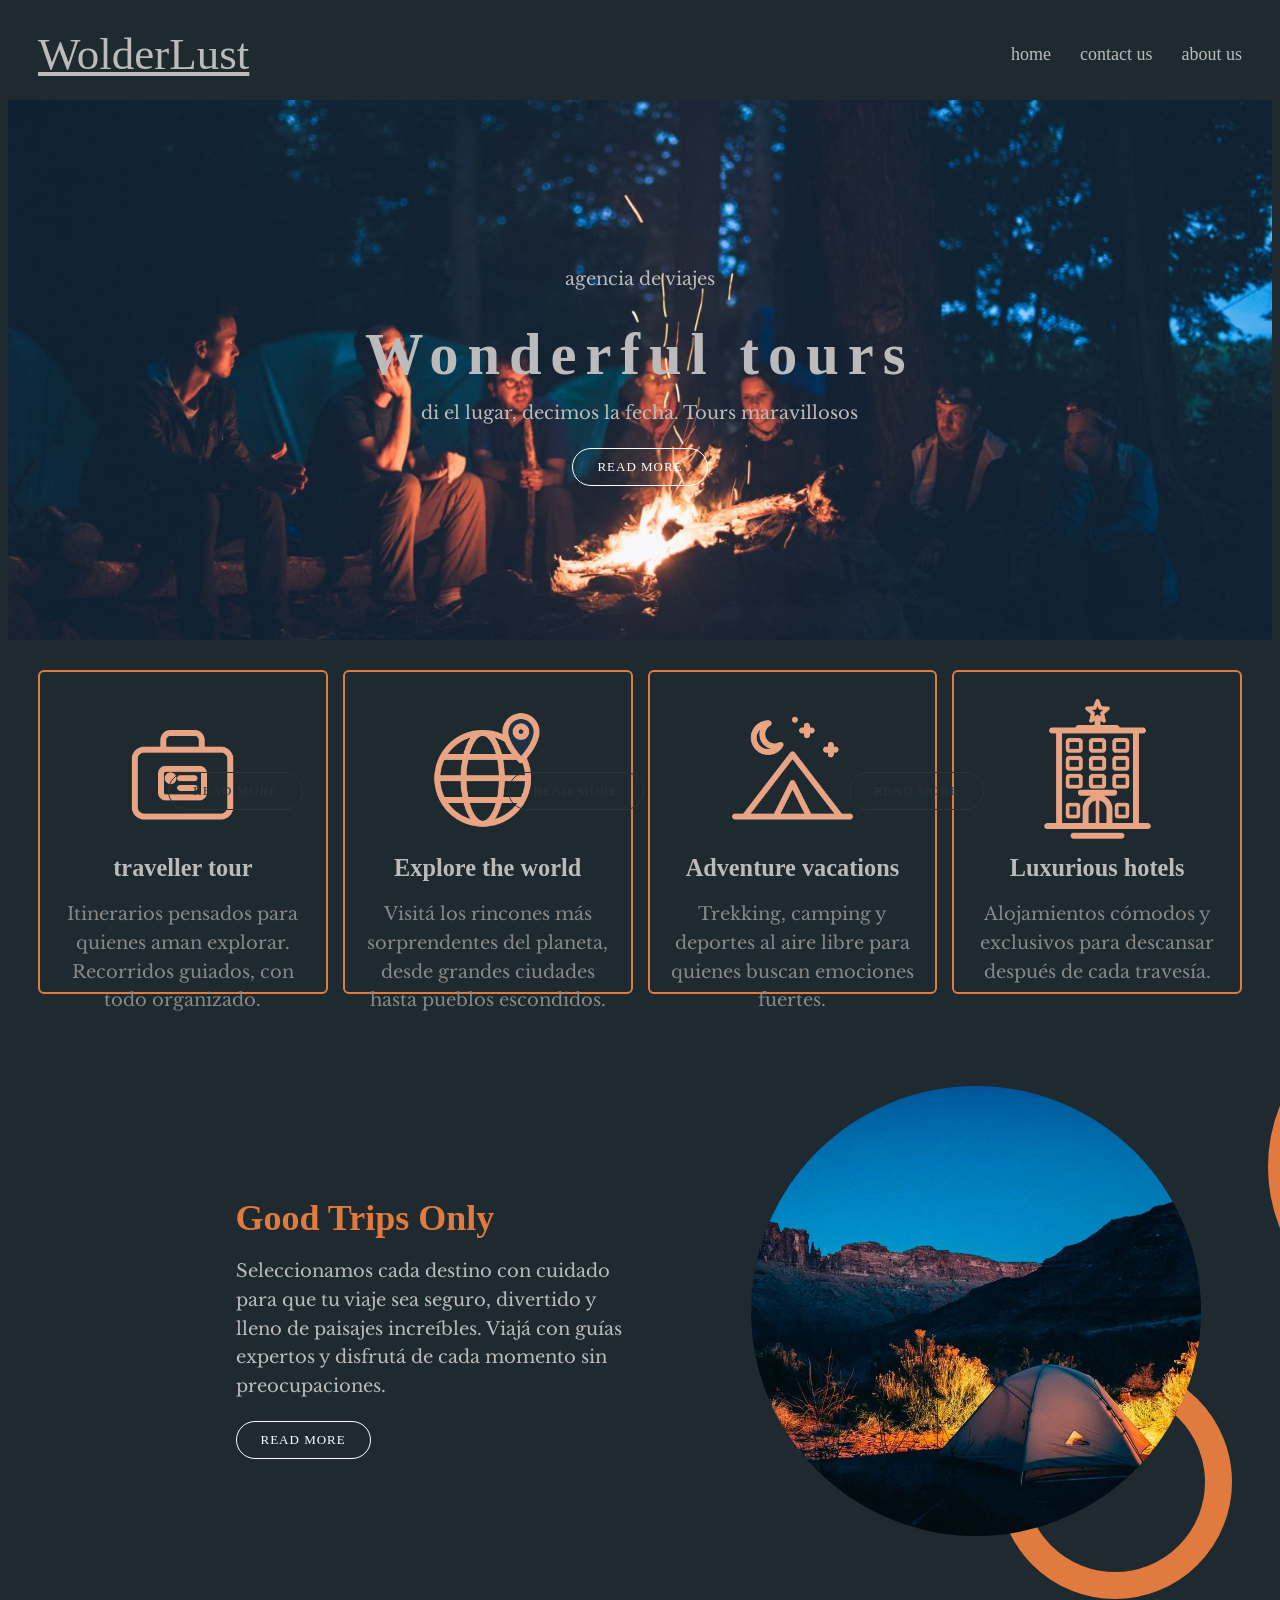
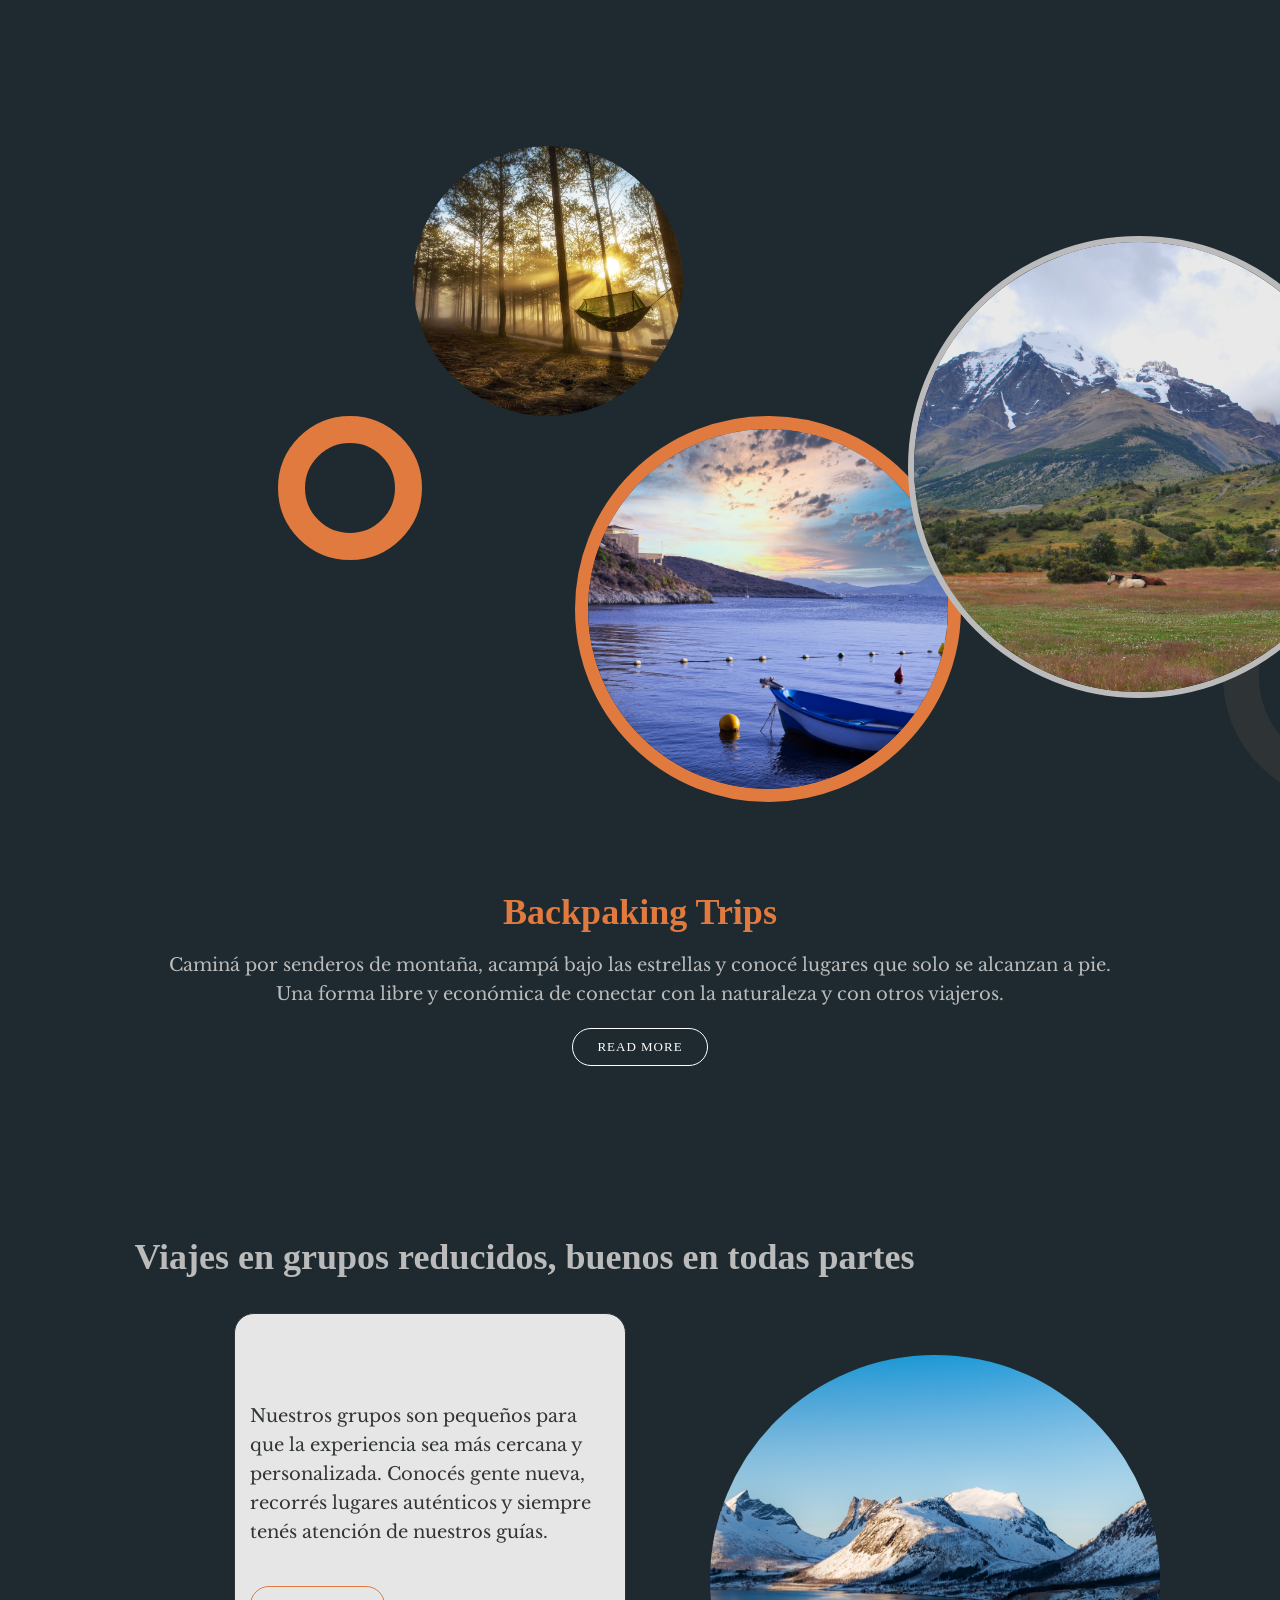
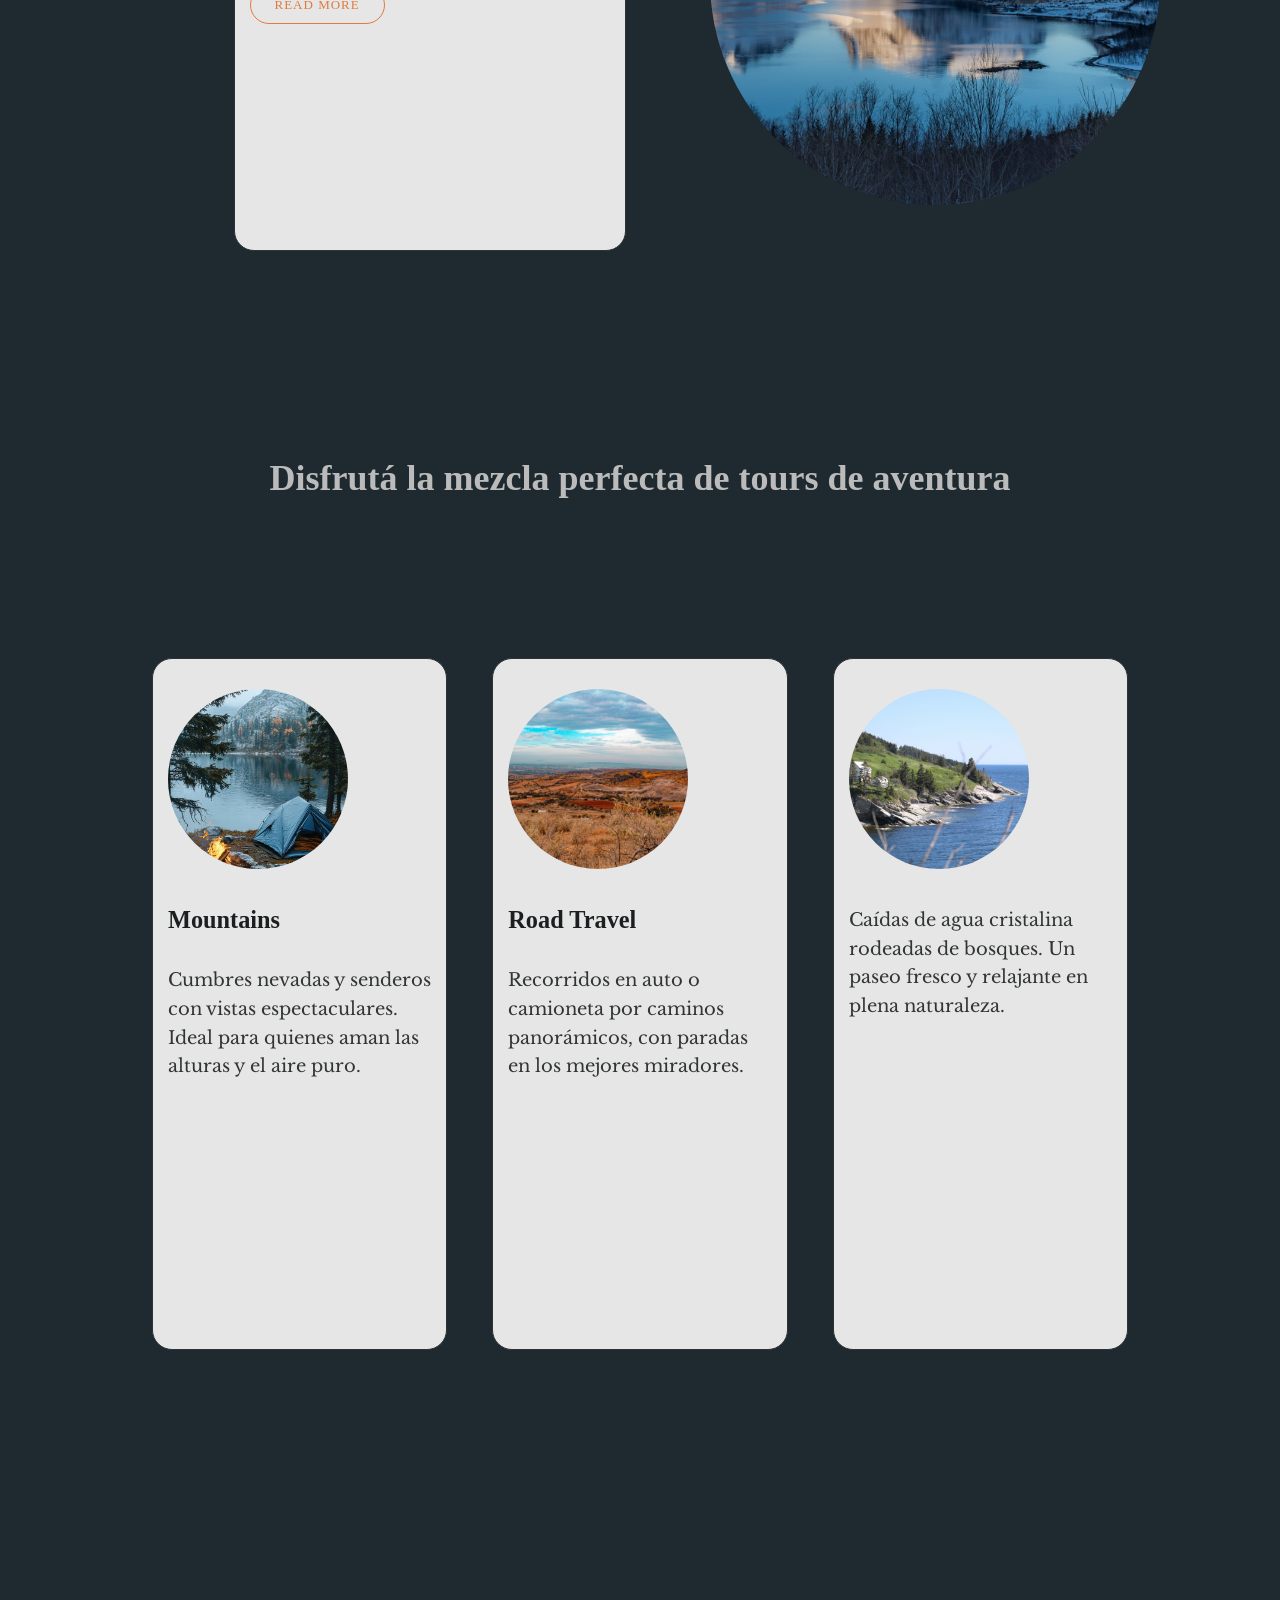
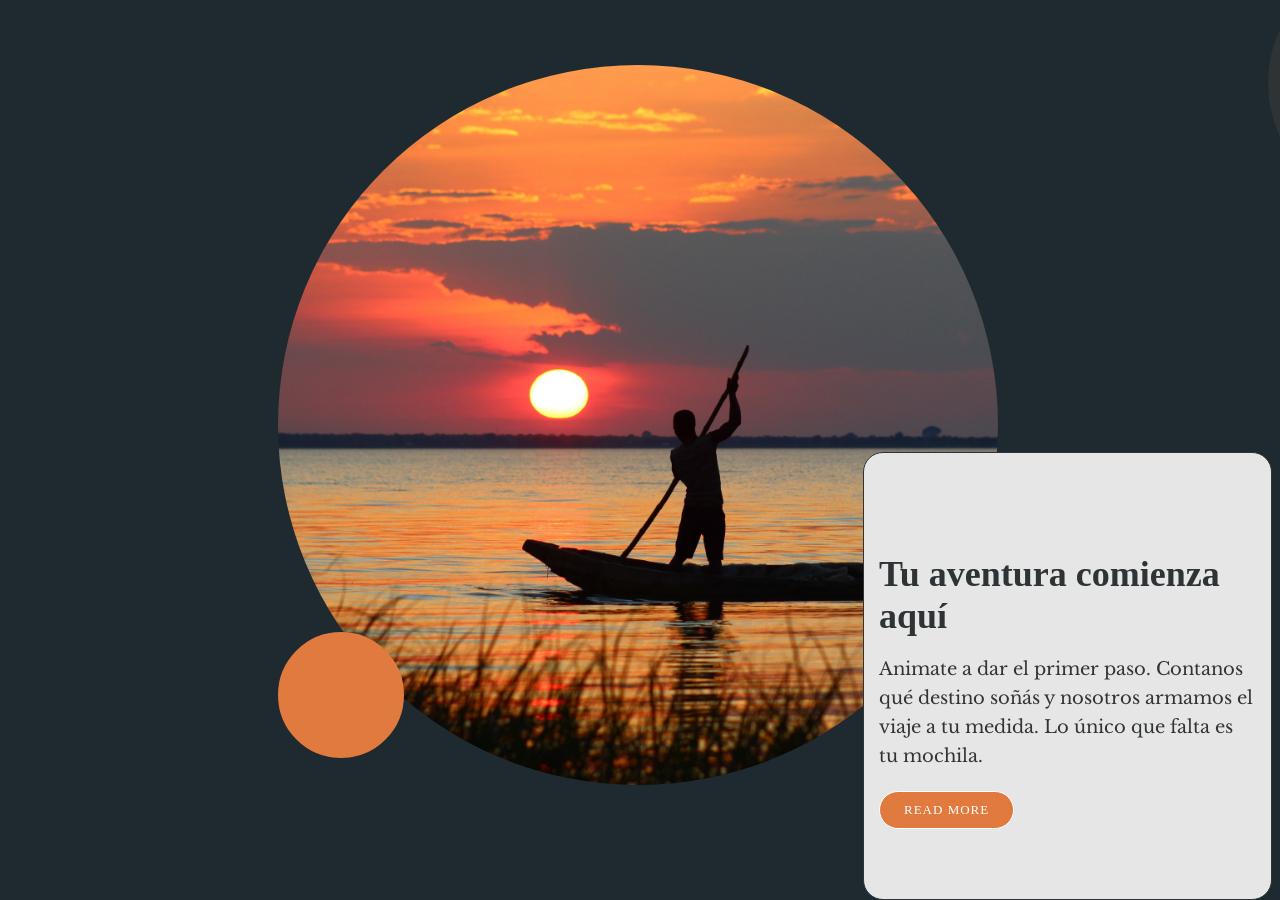
<file: index.html>
<!DOCTYPE html>
<html lang="en">
<head>
    <meta charset="UTF-8">
    <meta name="viewport" content="width=device-width, initial-scale=1.0">
    <title>Wanderluts</title>
    <link rel="stylesheet" href="css/global.css">
    <link rel="stylesheet" href="css/headers.css">
    <link rel="stylesheet" href="css/circulos_cartas.css">
    <link rel="stylesheet" href="css/secciones.css">
    <link rel="preconnect" href="https://fonts.googleapis.com">
    <link rel="preconnect" href="https://fonts.gstatic.com" crossorigin>
    <link href="https://fonts.googleapis.com/css2?family=Libre+Baskerville:ital,wght@0,400..700;1,400..700&family=Patua+One&display=swap" rel="stylesheet">
</head>
<body>
    <header>
      <a href="" class="logo">WolderLust</a>

      <nav>
        <a href="">home</a>
        <a href="">contact us</a>
        <a href="">about us</a>
      </nav>
    </header>

    <section class="hedy">
      <div class="hedy-text">
        <p>agencia de viajes<p>
        <h1>Wonderful tours</h1>
        <p>di el lugar, decimos la fecha. Tours maravillosos</p>
        <a href="" class="readmore">READ MORE</a>
      </div>
    </section>

    <section class="cuadros">
      <div class="Tcard actividades">
        <img  class="icono" src="assets/viaje-maleta.png"/>
        <h4>traveller tour</h4>
        <p>Itinerarios pensados para quienes aman explorar. Recorridos guiados, con todo organizado.</p>
      </div>

      <div class="Tcard actividades">
        <img  class="icono" src="assets/mundo-destinos.png"/>
        <h4>Explore the world</h4>
        <p>Visitá los rincones más sorprendentes del planeta, desde grandes ciudades hasta pueblos escondidos.</p>
      </div>

      <div class="Tcard actividades">
        <img  class="icono" src="assets/aventura-carpa.png"/>
        <h4>Adventure vacations</h4>
        <p>Trekking, camping y deportes al aire libre para quienes buscan emociones fuertes.</p>
      </div>

      <div class="Tcard actividades">
        <img  class="icono" src="assets/lujo-hotel.png"/>
        <h4>Luxurious hotels</h4>
        <p>Alojamientos cómodos y exclusivos para descansar después de cada travesía.</p>
      </div>
    </section>

    <section class="info1">
        <div class="decoracion">
            <div class="circulo c3"></div>
            <div class="circulo c4"></div>
        </div>
    </div>
      <div class="info01">
        <h2>Good Trips Only</h2>
        <p>
          Seleccionamos cada destino con cuidado para que tu viaje sea seguro, divertido y lleno de paisajes increíbles. Viajá con guías expertos y disfrutá de cada momento sin preocupaciones.
        </p>
        <a href="" class="readmore">READ MORE</a>
      </div>
      <div class="circulo c1 info01">
        <img src="assets/7.jpg" class="circulo c1" />
      </div>
    </section>

    <section class="info2">
      <div class="decoracion">
        <div class="circulo c4"></div>
        <div class="circulo ">
          <img src="assets/4.jpg" class="circulo c2" />
        </div>
        <div class="circulo ">
          <img src="assets/1.jpg" class="circulo c3"/>
        </div>
        <div class="circulo">
          <img src="assets/3.jpg" class="circulo c1"/>
        </div>
        <div class="circulo c5"></div>
      </div>
      <div class="texto">
      <h2>Backpaking Trips</h2>
      <p>Caminá por senderos de montaña, acampá bajo las estrellas y conocé lugares que solo se alcanzan a pie. <br/>Una forma libre y económica de conectar con la naturaleza y con otros viajeros.</p>
      <a href="" class="readmore">READ MORE</a>
      </div>
    </section>

    <section class="info3">
        <h2> Viajes en grupos reducidos, buenos en todas partes </h2>
        <div class="info03">
            <div class="Bcard">
            <p>
                Nuestros grupos son pequeños para que la experiencia sea más cercana y personalizada. Conocés gente nueva, recorrés lugares auténticos y siempre tenés atención de nuestros guías.
            </p>
            <a href="" class="readmore">READ MORE</a>
            </div>
        </div>
        <div class="info03">
            <div class="circulo c1"><img src="assets/6.jpg" class="circulo c1" /></div>
        </div>
    </section>

    <section class="info4">

        <h2> Disfrutá la mezcla perfecta de tours de aventura </h2>
    <div class="info4-contenedor">
        <div class="info04">
      <div class=" Bcard">
        <div class="circulo c4"><img src="assets/campamento-panorámico-con-campana-de-carpa-y-vistas-al-lago-montaña-amanecer-instalaciones-acampada-serena-una-azul-lado-un-3892.jpg" class="circulo c4" /></div>
        <h4>Mountains</h4>
        <p>Cumbres nevadas y senderos con vistas espectaculares. Ideal para quienes aman las alturas y el aire puro.</p>
        <a href="" class="readmore">READ MORE</a>
      </div>
        </div>

      <div class="info04">
      <div class=" Bcard">
        <div class="circulo c4"><img src="assets/2.jpg" class="circulo c4" /></div>
        <h4>Road Travel</h4>
        <p>Recorridos en auto o camioneta por caminos panorámicos, con paradas en los mejores miradores.</p>
        <a href="" class="readmore">READ MORE</a>
      </div>
        </div>

      <div class="info04">
      <div class=" Bcard">
        <div class="circulo c4"><img src="assets/9.jpg" class="circulo c4" /></div>
        <h4></h4>
        <p>Caídas de agua cristalina rodeadas de bosques. Un paseo fresco y relajante en plena naturaleza.</p>
        <a href="" class="readmore">READ MORE</a>
      </div>
        </div>
        </div>
    </section>


    <section class="info5">
        <div class="decoracion">
            <div class="circulo c0"><img src="assets/10.jpg" class="circulo c0" /></div>
            <div class="circulo c4"></div>
            <div class="circulo c5"></div>
            <div class="Bcard">
                <h2>Tu aventura comienza aquí</h2>
                <p>  Animate a dar el primer paso. Contanos qué destino soñás y nosotros armamos el viaje a tu medida. Lo único que falta es tu mochila.</p>
                <a class="readmore">READ MORE</a>
            </div>
        </div>

    </section>
</body>
</html>
</file>
<file: css/global.css>
body {
	background-color: #1e2a2f;
}

.patura-one-regula {
  font-family: "Patua One", serif;
  font-style: normal;
}
p {
  font-family: "Libre Baskerville", serif;
  font-style: normal;
}
/*
#fff;
#1e2a2f;
#e07a3f;
#2e3335
*/

h1 {
	font-size: 4vb;
}

h2 {
	font-size: 4vb;
	color: #e07a3f;
	margin-bottom: 15px;
}

h4 {
	font-size: 2.7vb;
}

p {
	font-size: 2vb;
	color: #bbb;
	margin-bottom: 20px;
	line-height: 1.6;
}

.decoracion {
	position: absolute;
	inset: 0;
	pointer-events: none;
	z-index: 0;
}

.readmore {
	display: inline-block;
	padding: 10px 24px;
	border: 1px solid #fff;
	border-radius: 20px;
	color: #fff;
	text-decoration: none;
	font-size: 13px;
	letter-spacing: 1px;
	background: transparent;
	cursor: pointer;
	animation: aparecer linear both;
	animation-timeline: view();
	animation-range: entry 90% cover 50%;
}

.readmore:hover {
	transition: 0.4s;
	transform: scale(120%);
	background-color: #e07a3f;
	color: #2e3335;
	border:none;
}

/* ----------------------------------------------------------------- */

@keyframes aparecer {
	0%{
		opacity: 0;
	}
	100%{
		opacity: 1;
	}
}

@keyframes agrandar {
	0%{
		transform: scale(0);
	}
	100%{
		transform: scale(1);
	}
}

@keyframes subir {
	0%{
		transform:translateY(20px);
	}
	100%{
		transform:translateY(0px);
	}
}

@keyframes aparecersubir {
	0%{
		opacity: 0;
		transform:translateY(60px);
	}
	100%{
		transform:translateY(0px);
		opacity: 1;
	}
}


@keyframes subir2 {
	0%{
		transform:translateY(50px);
	}
	100%{
		transform:translateY(0px);
	}
}

@keyframes apareceragrandar {
	0%{
		transform: scale(0.5);
		opacity: 0;
	}
	100%{
		opacity: 1;
		transform: scale(1);
	}
}

@keyframes rotar50 {
	0%{
		transform:rotateZ(-60deg);
	}
	100%{
		transform:rotateZ(0deg);
	}
}

@keyframes aparecerrotar50 {
	0%{
		opacity: 0;
		transform:rotateZ(-60deg);
	}
	100%{
		opacity: 1;
		transform:rotateZ(0deg);
	}
}

@keyframes aparecerderecha {
	0%{
		opacity: 0;
		transform:translateX(30%);
	}
	100%{
		opacity: 1;
		transform:translateX(0%);
	}
}

@keyframes derecha {
	0%{
		transform:translateX(50%);
	}
	100%{
		transform:translateX(0%);
	}
}


@keyframes aparecerizquierda {
	0%{
		opacity: 0;
		transform:translateX(-50%);
	}
	100%{
		opacity: 1;
		transform:translateX(0%);
	}
}

@keyframes izquierda {
	0%{
		transform:translateX(-50%);
	}
	100%{
		transform:translateX(0%);
	}
}
</file>
<file: css/headers.css>
header {
	background-color: #1e2a2f;
	display: flex;
	justify-content: space-between;
	align-items: center;
	padding: 20px 30px;
	text-decoration: none;
	color: #bbb;
}

header .logo {
	font-size: 5vb;
	color: inherit;
}
header nav a {
	text-decoration: none;
	margin-left: 25px;
	font-size: 2vb;
	color: inherit;
}

/* ----------------------------------------------------------------- */

.hedy {
	background-image: url("../assets/fondo2.jpg");
	background-position: center;
	background-repeat: no-repeat;
	background-size: cover;
	min-height: 500px;
	height: 60vb;
	display: flex;
	justify-content: center;
	align-items: center;
	text-align: center;
}

.hedy-text {
	color: #bbb;
	animation: aparecer 2s ease-out forwards;
}



.hedy-text h1 {
	letter-spacing: 1vb;
	font-size: 6.5vb;
	padding: 0%;
	margin: 0%;
	animation: agrandar 2s ease-out forwards;
}

.hedy-text p {
	font-size: 2vb;
	padding: 1%;
	margin: 1%;
	animation: agrandar 1s ease-out forwards;
	animation: subir 1s ease-out forwards;
}

.img-fondo {
	background-image: url(assets\circulo.png);
}

.hedy .readmore{
	margin-top: 1vb;
	animation: aparecer 1s ease-in forwards;
	animation: subir 1s ease-in forwards;
}
.hedy .readmore :hover {
	transition: 1s;
	transform: scale(120%);
	background-color: #494949;
	color: #2e3335;
}
/* ----------------------------------------------------------------- */
</file>
<file: css/circulos_cartas.css>
.Tcard {
	color: #bbb;
	flex: 1;
	border: 2px solid #e07a3f;
	border-radius: 6px;
	padding: 25px 15px;
	text-align: center;
	margin: 0%;
}

.Bcard {
	flex: 1;
	border: 1px solid #2e3335;
	background-color: #e6e6e6;
	color: #1c1f20;
	border-radius: 20px;
	padding: 70px 15px;
}

.Bcard p {
	color: #323536;
}

.circulo {
	border-radius: 50%;
	aspect-ratio: 1;
	z-index: 1;
}

.c0 {
	width: 80vb;
	object-fit: cover;
}

.c1 {
	width: 50vb;
	object-fit: cover;
}

.c2 {
	width: 40vb;
	object-fit: cover;
}

.c3 {
	width: 30vb;
	object-fit: cover;
}

.c4 {
	width: 20vb;
	object-fit: cover;
}

.c5 {
	width: 10vb;
	object-fit: cover;
}
</file>
<file: css/secciones.css>
/* ----------------------------------------------------------------- */

.cuadros {
	height: 20vb;
	display: flex;
	gap: 15px;
	padding: 30px;
	animation: subir linear both;
	animation: aparecer linear both;
	animation-timeline: view();
	animation-range: entry 100% cover 50%;
}

.actividades {
	animation: subir2 linear both;
	animation: apareceragrandar linear both ;
	animation-timeline: view();
	animation-range: entry 100% cover 50%;
	height: 30vb;
	transition: 0.2s;
}

.cuadros :hover {
	background-color: #e07a3f;
	transform: translateY(-1vb);
}

.cuadros .Tcard :hover {
	background-color: #e07a3f;
	transform: translateY(-1vb);
}

.actividades p {
	color: #888;
}

.actividades h4 {
	margin: 0%;
}

.cuadros .icono {
	width: 17vb;
	height: 17vb;
	margin: 0 auto 0px;
}

.cuadros .icono :hover{
	transform: scale(50px);
}

/* ----------------------------------------------------------------- */

.info1 {
	position: relative;
	display: flex;
	flex: auto;
	align-items: center;
	justify-content: center;
	gap: 20px;
	padding: 14vb 10%;
	margin-top: 80px;
}

.info01 {
	flex: 1;
	width: 250px;
	margin-left: 10%;
	animation: aparecer linear both;
	animation-timeline: view();
	animation-range: entry 100% cover 50%;
}

.info01 .circulo{
	animation: subir2 linear both;
	
	animation: rotar50 linear both;
	animation-timeline: view();
	animation-range: entry 100% cover 50%;
}

.info1 .decoracion .c3 {
	position: absolute;
	left: 140vb;
	top: 5vb;
	border: 3vb solid #e07a3f;
	animation: apareceragrandar linear both;
	animation-timeline: view();
	animation-range: entry 100% cover 50%;
}

.info1 .decoracion .c4 {
	position: relative;
	left: 110vb;
	top: 45vb;
	border: 3vb solid #e07a3f;
	animation: apareceragrandar linear both;
	animation-timeline: view();
	animation-range: entry 100% cover 50%;
}

/* ----------------------------------------------------------------- */

.info2 {
	position: relative;
	display: flex;
	align-items: center;
	justify-content: center;
	gap: 20px;
	padding: 40px 10%;
	margin-top: 80px;
}

.info2 .decoracion .c1 {
	position: absolute;
	left: 100vb;
	top: 10vb;
	border: 0.7vb solid #bbb;
	animation: apareceragrandar linear both;
	animation-timeline: view();
	animation-range: entry 100% cover 50%;
}

.info2 .decoracion .c2 {
	position: relative;
	left: 63vb;
	top: 30vb;
	border: 1.5vb solid #e07a3f;
	animation: aparecerrotar50 linear both;
	animation-timeline: view();
	animation-range: entry 100% cover 50%;
}

.info2 .decoracion .c3 {
	position: absolute;
	left: 45vb;
	top: 0vb;
	animation: aparecerizquierda linear both;
	animation-timeline: view();
	animation-range: entry 100% cover 50%;
}

.info2 .decoracion .c4 {
	position: absolute;
	left: 135vb;
	top: 45vb;
	border: 4vb solid #2e3335;
	animation: aparecer linear both;
	animation: derecha linear both;
	animation-timeline: view();
	animation-range: entry 100% cover 50%;
}

.info2 .decoracion .c5 {
	position: absolute;
	left: 30vb;
	top: 30vb;
	border: 3vb solid #e07a3f;
	animation: aparecer linear both;
	animation-timeline: view();
	animation-range: entry 100% cover 50%;
}

.info2 a :hover{
	transform: scale(110%);
}

.info2 .texto {
	padding: 75vb 0px 0px 0px;
	text-align: center;
	animation: subir2 linear both;
	animation: aparecer linear both;
	animation-timeline: view();
	animation-range: entry 100% cover 70%;
}

/* ----------------------------------------------------------------- */

.info3 {
	position: relative;
	display: flex;
	flex: auto;
	align-items: center;

	gap: 20px;
	padding: 80px 10%;
	margin-top: 100px;
}

.info3 h2 {
	position: absolute;
	top: 0;
	color: #bbb;
	animation: aparecerderecha linear both;
	animation-timeline: view();
	animation-range: entry 80% cover 50%;
}

.info03 {
	margin-top: 3vb;
	flex: 1;
}

.info3 .Bcard {
	flex: 1;
	width: 40vb;
	aspect-ratio: 1/1.1;
	margin: 0px 0px 0px 20%;
	animation: aparecerizquierda linear both;
	animation-timeline: view();
	animation-range: entry 50% cover 50%;
}
.info3 .Bcard .readmore {
	margin-top: 20px;
	color: #e07a3f;
	border-color: #e07a3f;

}

.info3 .Bcard .readmore:hover {
	transition: 0.4s;
	transform: scale(120%);
	background-color: #e07a3f;
	color: #2e3335;
	border:none;
}
.info03 .c1 {
	margin-left: 30px;
	animation: aparecerderecha linear both;
	animation-timeline: view();
	animation-range: entry 50% cover 50%;
}

/* ----------------------------------------------------------------- */

.info4 h2 {
	margin-top: 14vb;
	text-align: center;
	color: #bbb;
	animation: apareceragrandar linear both;
	animation-timeline: view();
	animation-range: entry 30% cover 50%;
}

.info4-contenedor {
	display: flex;
	flex: auto;
	padding: 16vb;
	gap: 5vb;
}

.info04 {
	flex: 1;
}

.info4 .Bcard {
	height: 70vb;
	padding: 30px 15px;
	animation: aparecersubir linear both;
	animation-timeline: view();
	animation-range: entry 50% cover 50%;
}

.info4 .Bcard .readmore {
	position: absolute;
	bottom: 10%;
	color: #2e3335;
	border-color: #2e3335;
}
/* ----------------------------------------------------------------- */

.info5 {
	margin-top: 7vb;
	position: relative;
}

.info5 .c0 {
	position: absolute;
	top: 6vb;
	left: 15vb;
	animation: aparecerizquierda linear both;
	animation-timeline: view();
	animation-range: entry 50% cover 50%;
	
}

.info5 .c4 {
	border: 4vb solid #2e3335;
	position: absolute;
	top: 0vb;
	left: 140vb;animation: apareceragrandar linear both;
	animation-timeline: view();
	animation-range: entry 50% cover 50%;
}
.info5 .c5 {
	background-color: #e07a3f;
	border: 2vb solid #e07a3f;
	position: absolute;
	top: 75vb;
	left: 30vb;
	animation: aparecer linear both;
	animation-timeline: view();
	animation-range: entry 50% cover 50%;
}

.info5 .Bcard {
	position: absolute;
	top: 55vb;
	left: 95vb;
	z-index: 1;
}
.info5 .Bcard h2 {
	color: #2e3335;
}
.info5 .Bcard .readmore {
	background-color: #e07a3f;
}

.info5 .Bcard .readmore:hover {
	transition: 0.4s;
	transform: scale(120%);
	background-color: #e07a3f;
	color: #2e3335;
	border:none;
}

/* ----------------------------------------------------------------- */
</file>
